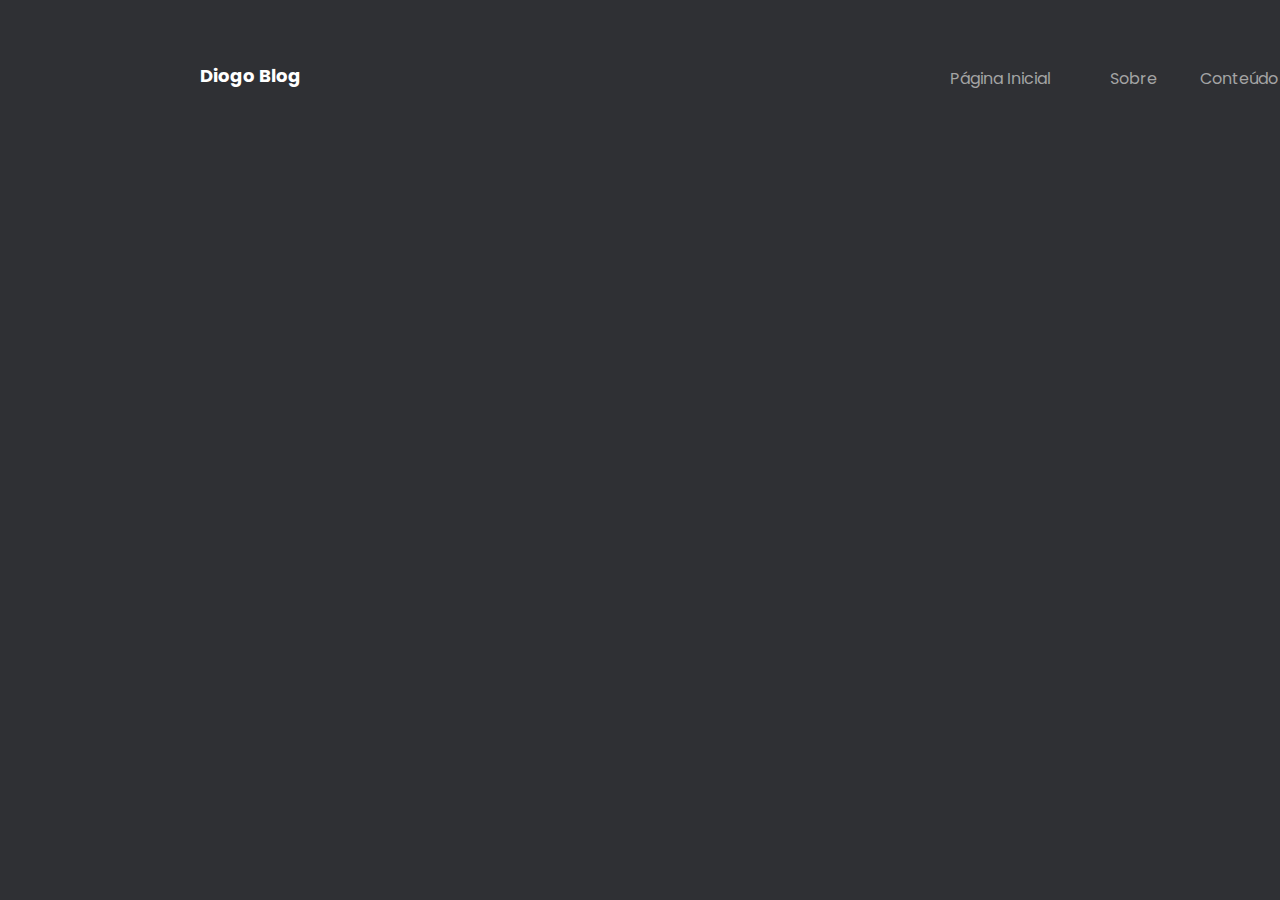
<file: index.html>
<!DOCTYPE html>
<html lang="en">
  <head>
    <meta charset="UTF-8" />
    <meta http-equiv="X-UA-Compatible" content="IE=edge" />
    <meta name="viewport" content="width=device-width, initial-scale=1.0" />
    <link rel="stylesheet" href="./css/style.css" />
    <!-- Fontes -->
    <link rel="preconnect" href="https://fonts.gstatic.com" />
    <link
      href="https://fonts.googleapis.com/css2?family=Poppins:ital,wght@0,400;0,500;0,700;1,400;1,800&display=swap"
      rel="stylesheet"
    />
    <link rel="shortcut icon" href="./css/img/engrenagem.svg">
    <title>DiogoBlog</title>
  </head>
  <body>
    <section class="sec1">
        <div class="header">    
            <h1 id="title">Diogo Blog</h1>
            <!-- Menu -->
            <a href="#" class="menu"><p>Página Inicial</p></a> 
            <a href="#" class="menu1"><p>Sobre </p></a>
            <a href="#" class="menu2"><p>Conteúdo</p></a>
        </div>
    </section>
    
    
  </body>
</html>
</file>
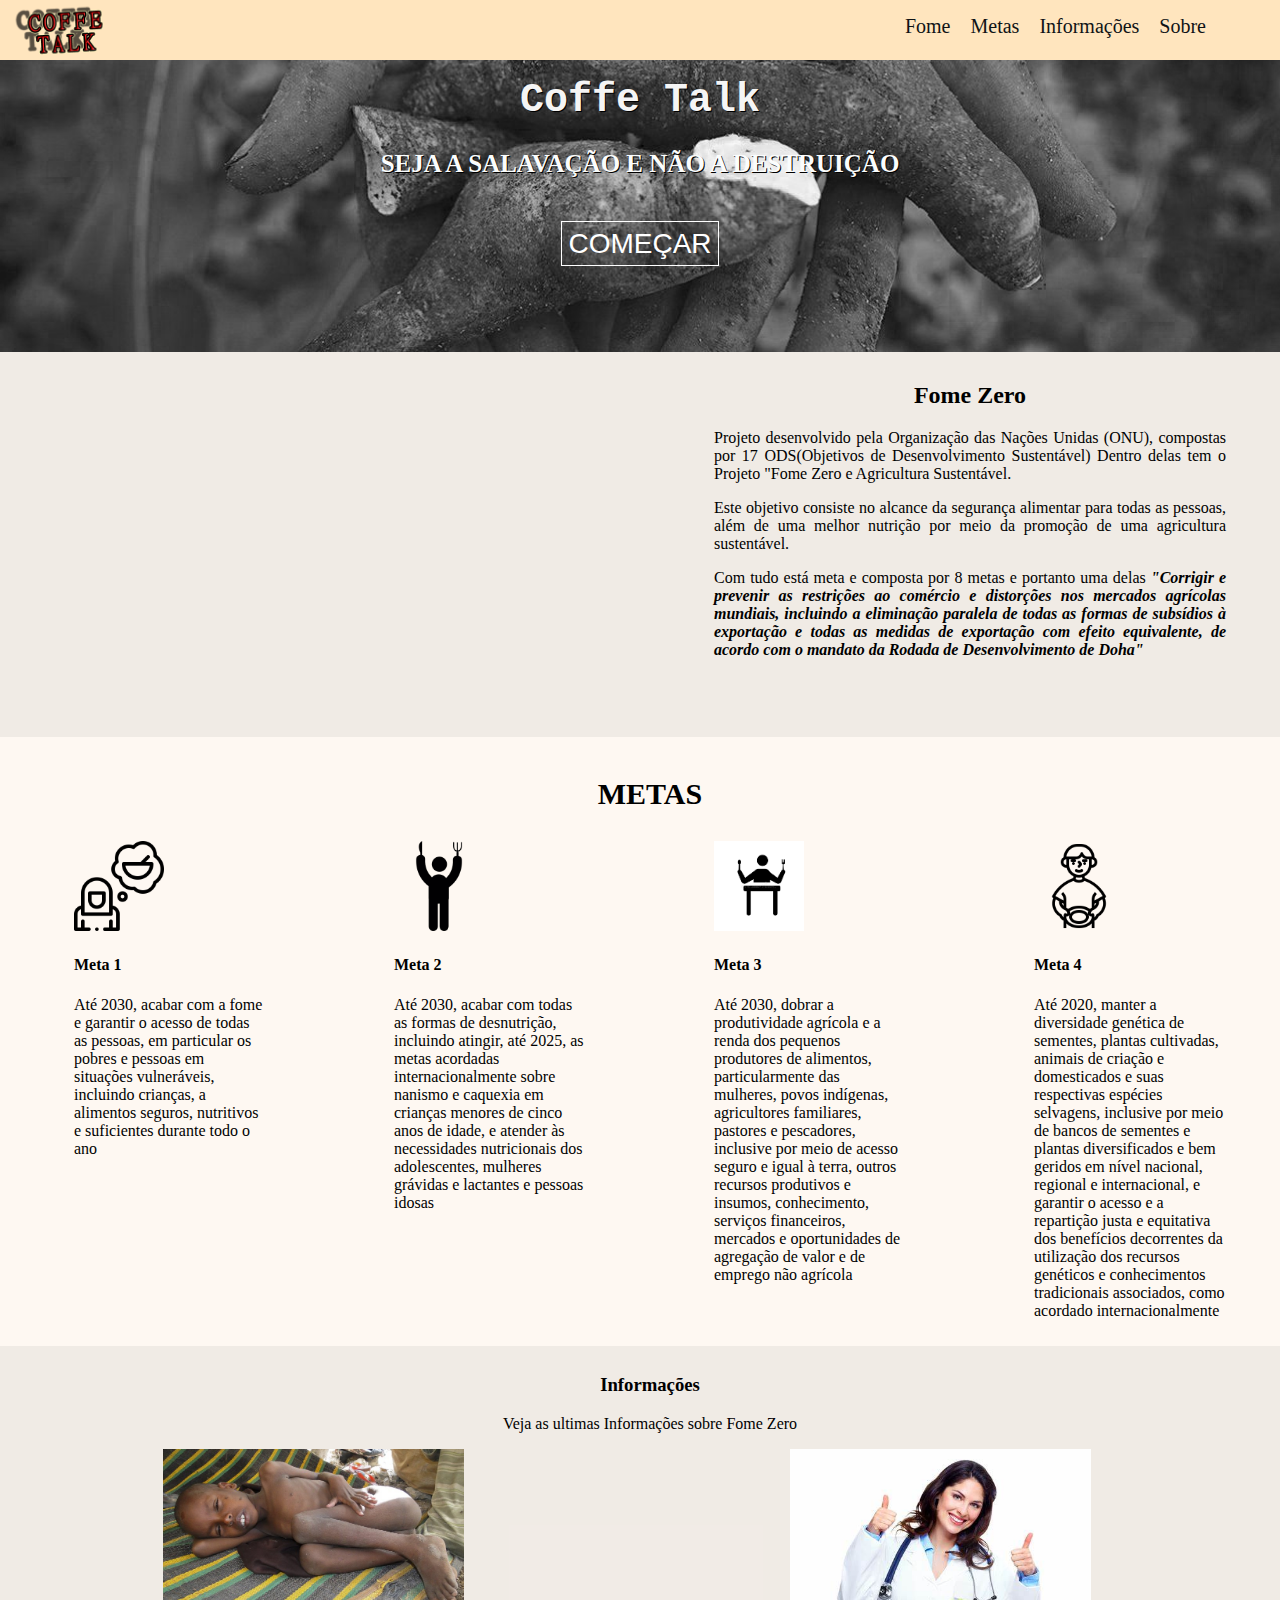
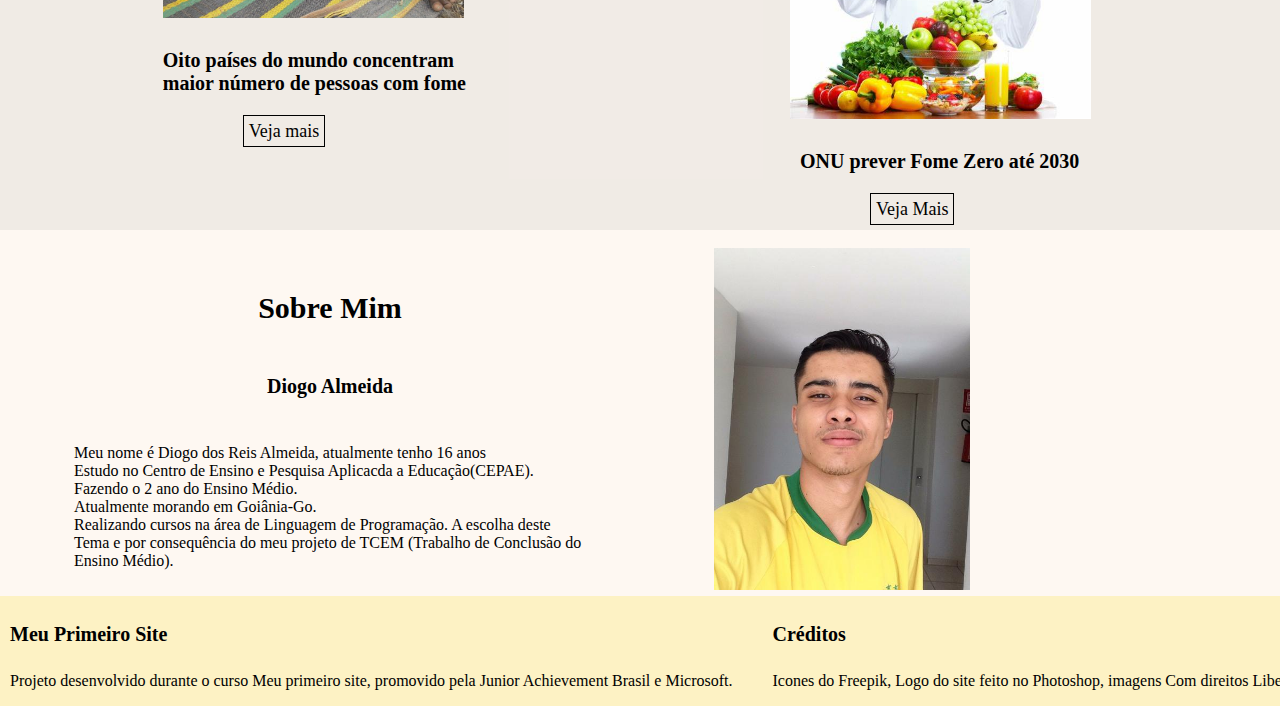
<file: Coffe Talk/index.html>
<!DOCTYPE html>
<html lang="pt-br">
<head>
    <meta charset="UTF-8">
    <meta name="viewport" content="width=device-width, initial-scale=1.0">
    <!-- Titulo  -->
        <title>Coffe Talk </title>
     <!-- Link do arquivo CSS  -->
    <link rel="stylesheet" href="style.css">
     <!-- Icone da Página  -->
    <link rel="short icon" href="imagem/icon/comida.svg" type="image/x-icon">
</head>
<body>
    <header>

        <div id="logoDiv">
             <img id="logo" src="imagem/icon/imagem/logo-site-versão-final.png" alt="Logo escrito Coffe Talk">
        </div>
               

        <ul id="menu">
            <li>
              <a id="a" href="#Fome"> Fome </a>  
             </li>
            <li>
               <a id="a" href="#Metas">Metas</a> 
            </li>

            <li>
               <a id="a" href="#Informacoes">Informações </a> 
            </li>
            <li>
                <a id="a" href="#sobre mim">Sobre</a> 

            </li>
        </ul>
    </header>

     <!-- divisão-->
     <div id="fundo">

         <!--Nome da pagina-->
            <h1 id="titulo", class="centro">Coffe Talk</h1>
       
         <!--Frase-->
            <h2 id="frase", class="centro">Seja a Salavação e não a Destruição</h2>
        <!--Botão -->
            <a id="executar" href="#Fome"> Começar </a>
     </div>
     <!-- Seleção dos Conteudos  -->
     <section id="Fome" class="fundo_cor">
       <div class="divisao">  
        <!-- Vídeo do Youtube -->
            <iframe width="100%" height="361" src="https://www.youtube.com/embed/uYiLRcSvO9A" 
            frameborder="0" 
            allow="accelerometer; autoplay; encrypted-media; gyroscope; picture-in-picture" 
            allowfullscreen></iframe>
        </div>
        <div class="divisao">      
            <!-- Conteúdo 1 -->
            <h2 class="centralizar">
                Fome Zero 
            </h2>
            <!-- Parágrafo -->
            <p class="organizacao">
                Projeto desenvolvido pela Organização das Nações Unidas (ONU), compostas por 17 ODS(Objetivos de Desenvolvimento Sustentável)
                Dentro delas tem o Projeto "Fome Zero e Agricultura Sustentável.
            </p>
            <!-- Explicação -->
            <p class="organizacao"> 
                Este objetivo consiste no alcance da segurança alimentar para todas as pessoas, 
                além de uma melhor nutrição por meio da promoção de uma agricultura sustentável.
            </p>
            <!-- Umas das Metas -->
            <p class="organizacao">
                Com tudo está meta e composta por 8 metas e portanto uma delas <strong> <i>  "Corrigir e prevenir as restrições ao comércio e distorções nos mercados agrícolas mundiais, 
                incluindo a eliminação paralela de todas as formas de subsídios à exportação e todas as medidas de exportação com efeito equivalente, 
                de acordo com o mandato da Rodada de Desenvolvimento de Doha"</i></strong>
            </p> 
        </div>
     </section>
     <!-- Seleção de Metas -->
     <section id="Metas">
         <h3 class="centralizar", id="tamanho">Metas</h3>
         <div class="divisao_dois"> 
                 <!-- Imagem 1 e Meta 1 -->
                    <img class="icones" src="imagem/icon/icone 1.png" alt="Pessoa pensando em uma comida">
                 <!-- Titulo -->
                    <h4>Meta 1</h4>
                  <!-- Parágrafo -->
                    <p> Até 2030, acabar com a fome e garantir o acesso de todas as pessoas, 
                    em particular os pobres e pessoas em situações vulneráveis, incluindo crianças, 
                    a alimentos seguros, nutritivos e suficientes durante todo o ano</p>
            </div>
            <div class="divisao_dois">   
                <!-- imagem 2 e Meta 2 -->
                    <img class="icones" src="imagem/icon/icone2.png" alt="Um prato com pedaços quebrados">
                 <!-- Título 2 -->
                    <h4>Meta 2</h4> 
                 <!-- Parágrafo 2  -->
                    <p> Até 2030, acabar com todas as formas de desnutrição, incluindo atingir, 
                        até 2025, as metas acordadas internacionalmente sobre nanismo e caquexia em crianças menores de cinco anos de idade,
                        e atender às necessidades nutricionais dos adolescentes, 
                        mulheres grávidas e lactantes e pessoas idosas</p>
            </div>
            <div class="divisao_dois"> 
                
            
                     <!-- Imagem 3 e Meta 3 -->
                        <img class="icones" src="imagem/icon/icone3.png" alt="Um planeta ">
                     <!-- Título -->
                        <h4>Meta 3</h4>
                     <!-- Parágrafo 3 -->
                        <p>Até 2030, dobrar a produtividade agrícola e a renda dos pequenos produtores de alimentos,
                            particularmente das mulheres, povos indígenas, agricultores familiares, pastores e pescadores, inclusive por meio de acesso seguro e igual à terra,
                            outros recursos produtivos e insumos, conhecimento, serviços financeiros, mercados e oportunidades de agregação de valor e de emprego não agrícola</p>
            </div>
            <div class="divisao_dois">
                        <!-- Imagem 4 e Meta 4 --> 
                        <img class="icones" src="imagem/icon/icone4.png" alt="Uma pesssoa segurando uma faca e um garfo">
                        <!-- Título -->
                        <h4>Meta 4</h4>
                         <!-- Parágrafo 4 -->
                        <p>Até 2020, manter a diversidade genética de sementes, plantas cultivadas, animais de criação e domesticados e suas respectivas espécies selvagens, 
                        inclusive por meio de bancos de sementes e plantas diversificados e bem geridos em nível nacional, regional e internacional, 
                         e garantir o acesso e a repartição justa e equitativa dos benefícios decorrentes da utilização dos recursos genéticos e conhecimentos tradicionais associados, como acordado internacionalmente</p>
            </div>
     </section>

     <section id="Informacoes" class="fundo_cor">
         <!-- Título -->
            <h3 class="centralizar">Informações</h3>
         <!-- Frase de destaque -->
             <p class="centralizar">Veja as ultimas Informações sobre Fome Zero</p>
             <div class="divisao_tres">          
                        <!-- Parte destaque -->
                        <img class="tamanho_imagem" src="imagem/icon/imagem/imagens-fundos/12790202_770x433_acf_cropped.jpg" alt="Criança deitada no chão, desnutruida">
                        <!-- Títula da informação -->
                        <h4 id="ajusteH4">Oito países do mundo concentram <br> maior número de pessoas com fome</h4>   
                        <!-- Link da Página -->
                        <a class="link" href="https://observador.pt/2019/02/03/oito-paises-do-mundo-concentram-o-maior-numero-de-pessoas-com-fome/" target="_blanck">
                        Veja mais </a>
             </div>
        
             <div class="divisao_tres">         
                        <!-- Imagem informações 2 -->
                        <img class="tamanho_imagem" src="imagem/icon/imagem/imagens-fundos/imagem-informação.jpg" alt="Uma pessoa sorrindo, segurando uma sacola da feira">
                        <!-- Título da informação -->
                         <h4 id="ajusteH4_1">ONU prever Fome Zero até 2030</h4>
                         <!-- Link da Página -->
                         <a class="link" href="https://nacoesunidas.org/pos2015/ods2/" target="_blank">Veja Mais</a>
            </div>
     </section>

     <section id="sobre mim">
      
        <div class="divisao"> 
            <!-- Título -->

            <h5 class="centralizar", id="H5">Sobre Mim</h5>
            <!-- Nome  -->

            <h6 class="centralizar", id="H6">Diogo Almeida </h6>
            <!-- Infotmações sobre mim -->

            <p>Meu nome é Diogo dos Reis Almeida, atualmente tenho 16 anos <br>
            Estudo no Centro de Ensino e Pesquisa Aplicacda a Educação(CEPAE). Fazendo o 2 ano do Ensino Médio. <br>
            Atualmente morando em Goiânia-Go.<br>
            Realizando cursos na área de Linguagem de Programação.
            A escolha deste Tema e por consequência do meu projeto de TCEM (Trabalho de Conclusão do Ensino Médio).
        
        </p>
        </div>
       <div class="divisao">
        <!-- Imagem -->
        <img class="tamanho_imagem" id="correcao" src="imagem/icon/imagem/imagem-diogo.jpg" alt="uma pessoa vestida com uma camiseta do brasil, muito elegante chamado Diogo">
       </div>


     </section>
     <footer>
        
        <div class="rodape">

        <h4 class="F0">Meu Primeiro Site</h4>
            <p>Projeto desenvolvido durante o curso Meu primeiro site, promovido pela Junior Achievement Brasil e Microsoft.</p>
        </div>
        <div id="creditos">
            <h4 class="F0">Créditos</h4>
            <p>Icones do Freepik, Logo do site feito no Photoshop, imagens Com direitos Liberados

            </p>
        </div>
     </footer>
</body>
</html>
</file>
<file: css/style.css>
html, body{
    background: #2F3034;
     font-family: 'Poppins', sans-serif;
}
/* Animações */
@keyframes animacao {
    from{ color: #A4A4A4;}
    to{ color:#FFFFFF}
}

.sec1{
    position: absolute;
    width: auto;
    height: auto;
    left: 0px;
    top: 0px;
}
#title{
    position: absolute;
    width: 103px;
    height: 27px;
    left: 200px;
    top: 50px;
    /* tamanho */
    font-size: 18px;
    line-height: 27px;
    /* Color */
    color: #FFFFFF;
}
.menu{
    position: absolute;
    width: 107px;
    height: 24px;
    left: 950px;
    top: 51px;

    font-style: normal;
    font-weight: normal;
    font-size: 16px;
    line-height: 24px;
    text-decoration: none;
    color: #A4A4A4;
}
.menu1{
    position: absolute;
    height: 24px;
    width: 67px;
    top: 51px;
    left: 1110px;

    font-style: normal;
    font-family: Poppins;
    font-size: 16px;
    font-weight: normal;
    line-height: 24px;
    text-decoration: none;
    color: #A4A4A4;
}
.menu2{
    position: absolute;
    width: 109px;
    height: 24px;
    left: 1200px;
    top: 51px;

    font-weight: normal;
    font-size: 16px;
    line-height: 24px;
    text-decoration: none;
    color: #A4A4A4;
}
.menu  :hover{
    animation-name: animacao;
    animation-duration: 500ms;
    animation-iteration-count: infinite;
}

.menu1  :hover{
    animation-name: animacao;
    animation-duration: 500ms;
    animation-iteration-count: infinite;
}

.menu2  :hover{
    animation-name: animacao;
    animation-duration: 500ms;
    animation-iteration-count: infinite;
}
</file>
<file: Coffe Talk/style.css>
html, body{

    margin: 0;
 }
 
 body{ 

     background-color: rgba(252, 225, 199, 0.226); 
       
 }
header{

   background-color: rgb(255, 229, 190);
   color: white;
   /* altura */
   height: 60px;
   width: 100%;
   position: fixed;
   z-index: 10;
}

#logo{

    width: 250px;
    position: relative;
    bottom: 90px;
}
li{

   float: left;
    padding: 10px;
    position: relative;
    bottom: 265px;
    font-size: 20px;
    
}

li:hover{

   background-color: rgb(136, 136, 167);
   border-radius: 3px 6px 3px 6px;
}

#menu{

   float: right;
   margin-right: 5%;
   list-style: none;
   
   
}


 #fundo{
    /* Fundo */
    background: url("imagem/icon/imagem/imagens-fundos/imagem_fundo.jpg");
    background-size: cover;
    height: 350px;
    padding: 1px;
    /* centralizar */
    text-align: center;
 }


 .centro{

    position: relative;
    top: 50px;
 }

 #titulo{

    color: whitesmoke;
    /* tamanho da fonte */
    font-size: 40px;
    /* efeito*/
    text-shadow: 1px 1px black;
    /* estilo da letra */
    font-family: monospace;
 }

 #frase{

    color: rgb(251, 253, 253);
    /* tamanho da fonte*/
    font-size: 25px;
    /* fonte maiuscula*/
    text-transform: uppercase;
    /* efeito */
    text-shadow: 1px 1px black;
   
 }

 
 #executar{

    color: white;
    border: 1px white solid;
    padding: 6px;
    /* decoração */
    text-decoration: none;
    text-transform: uppercase;
    position: relative;
    top: 80px;
    /* tamanho da fonte */
    font-size: 28px;
    /* estilo da letra */
    font-family: 'Franklin Gothic Medium', 'Arial Narrow', Arial, sans-serif;
 }

 .centralizar{

   text-align: center;
 }
#tamanho{

   font-size: 30px;
   text-transform: uppercase;
}
.organizacao{

   text-align: justify;
}

section{

   padding: 10px;
   float: left;
   width: 100%;
}

 .fundo_cor{

   background-color:  rgba(155, 155, 155, 0.137);

 }
 /* parte do tamanho dos icones */

 .icones{

   width: 90px;
 }

 .tamanho_imagem{
    width: 50%;
    height: 100%;
 }
 /* Link da paginas */

.link{
/* decoração */
   color: black;
   border: 1px black solid;
   text-decoration: none;
   margin: 10px;
   padding: 5px;
 /* Tamanho da fonte */
   font-size: 18px;
   /* organização */
   position: relative;
   left: 70px;
}

.divisao{

   float: left;
   padding: 0 5%;
   position: relative;
   width: 40%;
}

.divisao_dois{

   float: left;
   padding: 0 5%;
   position: relative;
   width: 15%;
}
.divisao_tres{

   float: left;
   padding: 0 1%;
   position: relative;
   left: 140px;
   width: 47%;

}
#ajusteH4{

   position: relative;
   font-size: 20px;
}

#ajusteH4_1{

   position: relative;
   left: 10px;
   font-size: 20px;
}
#H5{

   font-size: 30px;
   font-family: cursive;
}
#H6{

   font-size: 20px;
}
#correcao{

   position: relative;
   top: 8px;
}

/* rodapé */

footer{

   background-color: rgb(253, 242, 196);
   float: left;
    width: 100%;
    height: 30%;
    color: black;
}
.rodape{

   float: left;
   position: relative;
   left: 10px;

}

#creditos{

position: relative;
left: 50px;
}
.F0{

   font-size: 20px;
}

@media all and (max-width: 768px){

   #menu {
      visibility: hidden;
   }
   .divisao, .divisao_dois, .divisao_tres{
      display: block;
      width: 80%;
      padding: 0;
      margin: 10px auto;
      float: none;
   }
   #logoDiv{
      width: 100%;
      position: relative;
      text-align: center;
      transform: translateX(1%);
   }
}
#a{
   color: rgb(15, 19, 22);
   text-decoration: none;
   
}
</file>
